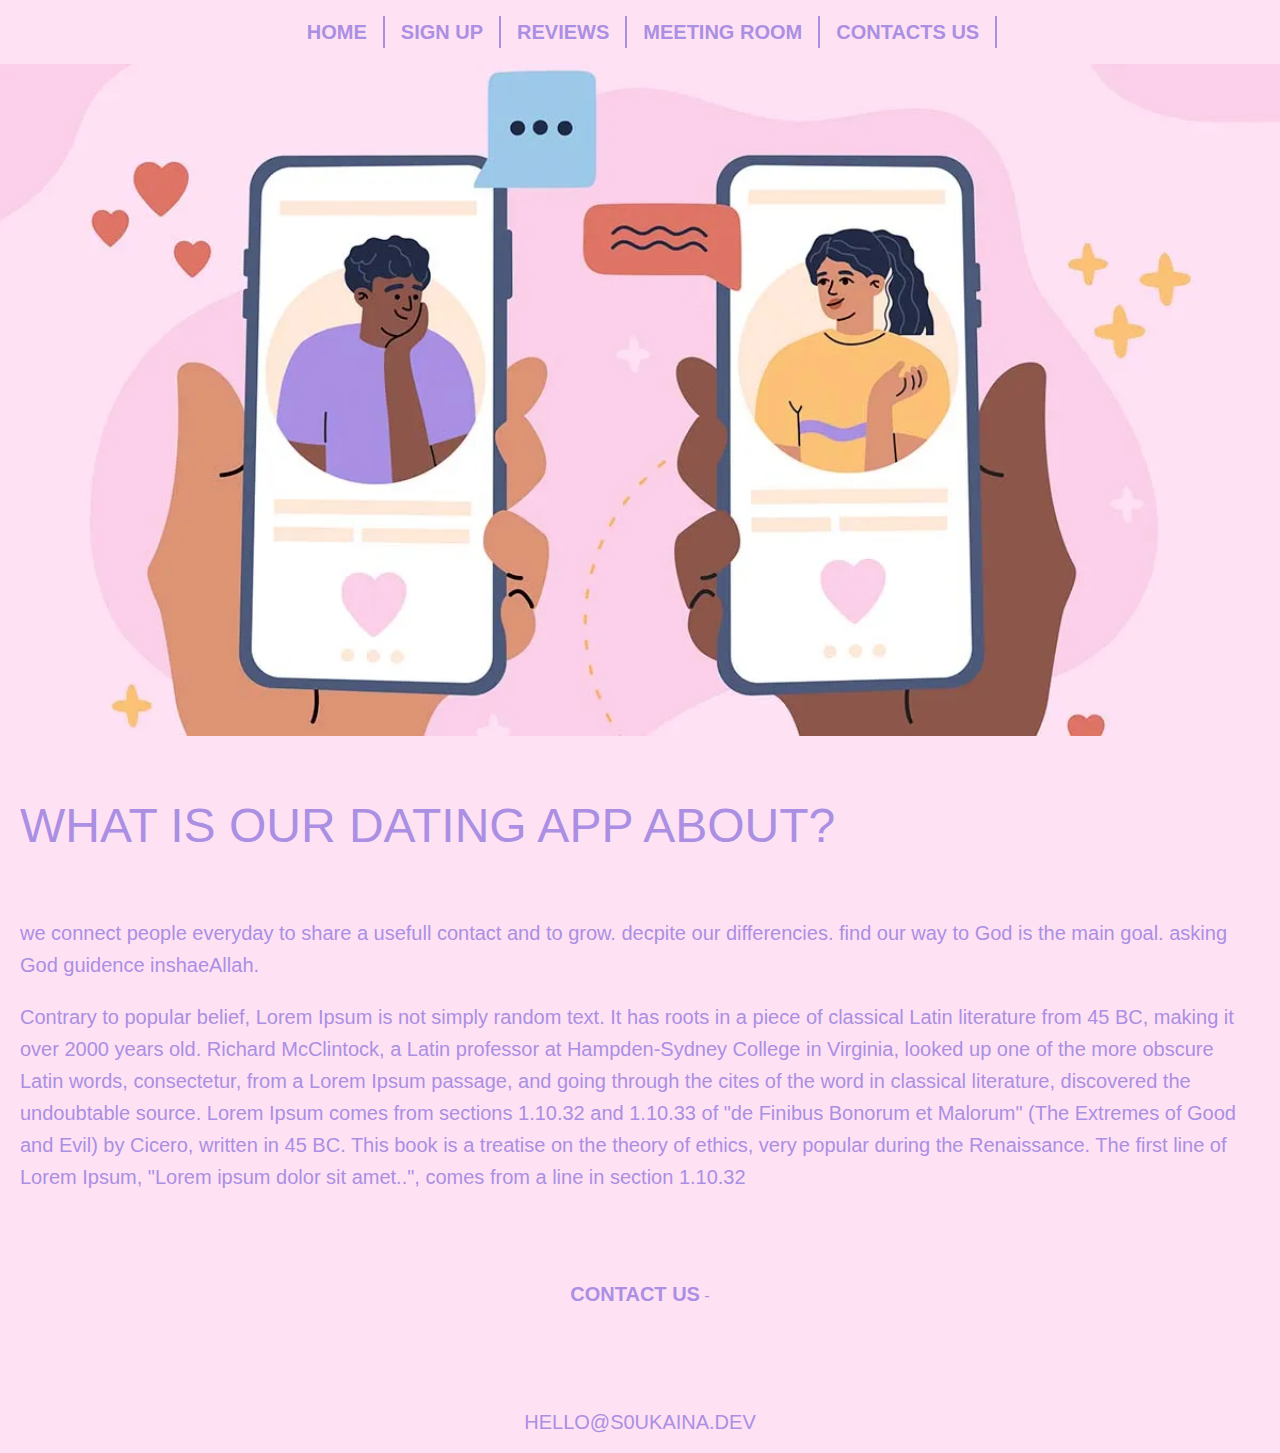
<file: index.html>
<!DOCTYPE html>
<html lang="en">
  <head>
    <meta charset="UTF-8" />
    <meta name="viewport" content="width=device-width, initial-scale=1.0" />

    <link rel="stylesheet" href="index.css" type="text/css" />

    <link
      rel="stylesheet"
      href="https://cdnjs.cloudflare.com/ajax/libs/font-awesome/5.11.2/css/all.css"
      integrity="sha256-46qynGAkLSFpVbEBog43gvNhfrOj+BmwXdxFgVK/Kvc="
      crossorigin="anonymous"
    />

    <title>Dating App</title>
  </head>
  <body>
    <header>
      <section>
        <nav class="menu">
          <ul class="menu__items">
            <li>
              <a href="index.html" class="menu__link">Home</a>
            </li>
            <li>
              <a href="signin.html" class="menu__link">Sign up</a>
            </li>
            <li>
              <a href="reviews.html" class="menu__link">Reviews</a>
            </li>
            <li>
              <a href="chatroom.html" class="menu__link">Meeting Room</a>
            </li>
            <li>
              <a href="contact.html" class="menu__link">Contacts us</a>
            </li>
          </ul>
        </nav>
      </section>
      <img src="profile.pg.webp" alt="picture of people using our dating up" />
      <!-- humburger-->
      <!-- <button class="nav-toggle" aria-label="toggle navigation">
        <span class="hamburger"></span>
      </button>
      <nav class="nav">
        <ul class="nav__list">
          <li>
            <a href="index.html" class="nav__link">Home</a>
          </li>
          <li>
            <a href="signin.html" class="nav__link">Sign in for free</a>
          </li>
          <li>
            <a href="reviews.html" class="nav__link">Reviews</a>
          </li>
          <li>
            <a href="chatroom.html" class="nav__link">Meeting Room</a>
          </li>
          <li>
            <a href="contact.html" class="nav__link">Contacts us</a>
          </li>
        </ul>
      </nav> -->
      <!--Endhumbuger -->
    </header>
    <main>
      <h1>what is our dating App about?</h1>
      <p>
        we connect people everyday to share a usefull contact and to grow.
        decpite our differencies. find our way to God is the main goal. asking
        God guidence inshaeAllah.
      </p>
      <p>
        Contrary to popular belief, Lorem Ipsum is not simply random text. It
        has roots in a piece of classical Latin literature from 45 BC, making it
        over 2000 years old. Richard McClintock, a Latin professor at
        Hampden-Sydney College in Virginia, looked up one of the more obscure
        Latin words, consectetur, from a Lorem Ipsum passage, and going through
        the cites of the word in classical literature, discovered the
        undoubtable source. Lorem Ipsum comes from sections 1.10.32 and 1.10.33
        of "de Finibus Bonorum et Malorum" (The Extremes of Good and Evil) by
        Cicero, written in 45 BC. This book is a treatise on the theory of
        ethics, very popular during the Renaissance. The first line of Lorem
        Ipsum, "Lorem ipsum dolor sit amet..", comes from a line in section
        1.10.32
      </p>
    </main>
    <footer>
      <a href="contact.html">contact us</a> -

      <ul class="social-list">
        <li class="social-list__item">
          <a
            class="social-list__link"
            href="https://www.linkedin.com/in/soukaina-zekri-8460b618a/"
          >
            <i class="fab fa-linkedin"></i>
          </a>
        </li>
        <li class="social-list__item">
          <a
            class="social-list__link"
            href="https://www.instagram.com/zesoukaina/"
          >
            <i class="fab fa-instagram"></i>
          </a>
        </li>
        <li class="social-list__item">
          <a class="social-list__link" href="https://github.com/zekri-soukaina">
            <i class="fab fa-github"></i>
          </a>
        </li>
      </ul>
      <a href="mailto:zekrisoukaina@gmail.com" class="footer__link"
        >hello@S0UkAiNA.dev</a
      >
    </footer>
    <!-- <script>
      const navToggle = document.querySelector(".nav-toggle");
      const navLinks = document.querySelectorAll(".nav__link");

      navToggle.addEventListener("click", () => {
        document.body.classList.toggle("nav-open");
      });

      navLinks.forEach((link) => {
        link.addEventListener("click", () => {
          document.body.classList.remove("nav-open");
        });
      });
    </script> -->
  </body>
</html>
</file>
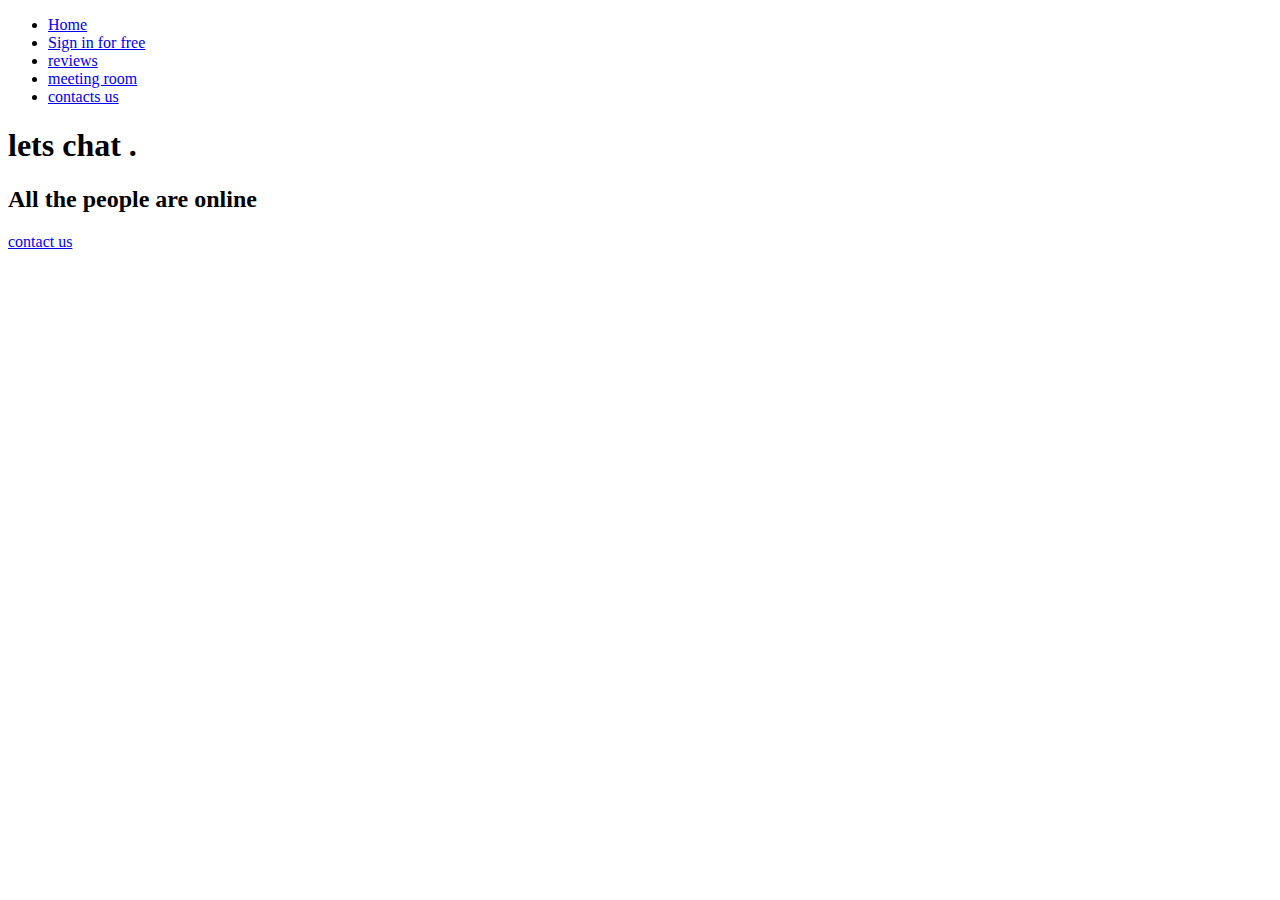
<file: chatroom.html>
<!DOCTYPE html>
<html lang="en">
  <head>
    <meta charset="UTF-8" />
    <meta name="viewport" content="width=device-width, initial-scale=1.0" />
    <title>chat room</title>
  </head>
  <body>
    <header>
      <!-- <button aria-label="toggle navigation">
        <span class="humberger"></span>
      </button> -->
      <section>
        <nav>
          <ul>
            <li><a href="index.html">Home</a></li>
            <li><a href="signin.html">Sign in for free</a></li>
            <li><a href="reviews.html">reviews</a></li>
            <li><a href="chatroom.html">meeting room</a></li>
            <li><a href="contact.html">contacts us</a></li>
          </ul>
        </nav>
      </section>
    </header>
    <main>
      <h1>lets chat .</h1>
      <h2>All the people are online</h2>
    </main>
    <footer>
      <a href="contact.html">contact us</a>
    </footer>
  </body>
</html>
</file>
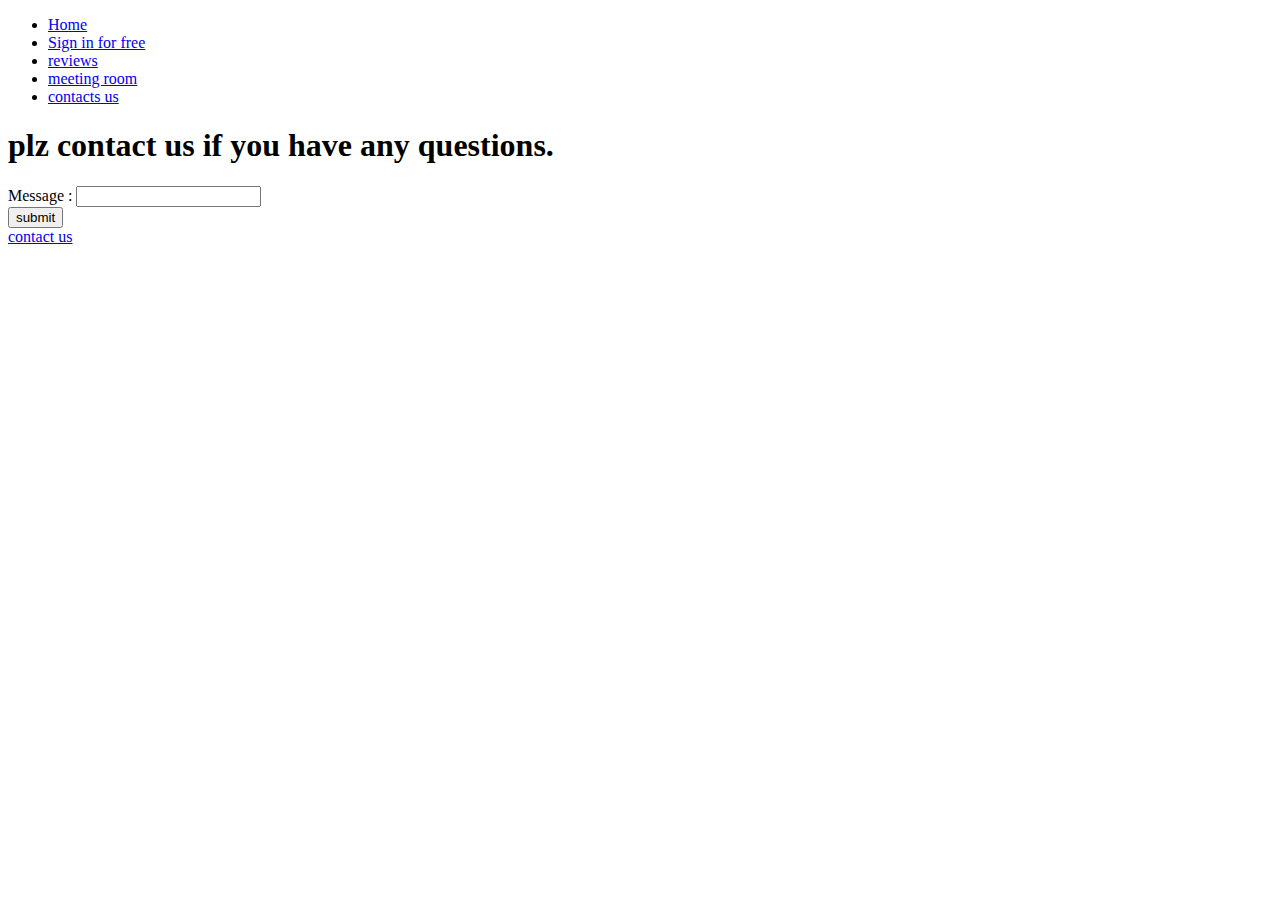
<file: contact.html>
<!DOCTYPE html>
<html lang="en">
  <head>
    <meta charset="UTF-8" />
    <meta name="viewport" content="width=device-width, initial-scale=1.0" />
    <title>contact us</title>
  </head>
  <body>
    <header>
      <!-- <button aria-label="toggle navigation">
        <span class="humberger"></span>
      </button> -->
      <section>
        <nav>
          <ul>
            <li><a href="index.html">Home</a></li>
            <li><a href="signin.html">Sign in for free</a></li>
            <li><a href="reviews.html">reviews</a></li>
            <li><a href="chatroom.html">meeting room</a></li>
            <li><a href="contact.html">contacts us</a></li>
          </ul>
        </nav>
      </section>
    </header>
    <main>
      <h1>plz contact us if you have any questions.</h1>

      <label for="message">Message : </label>
      <input type="text" id="message" name="message" /><br />
      <input type="submit" value="submit" />
    </main>
    <footer>
      <a href="contact.html">contact us</a>
    </footer>
  </body>
</html>
</file>
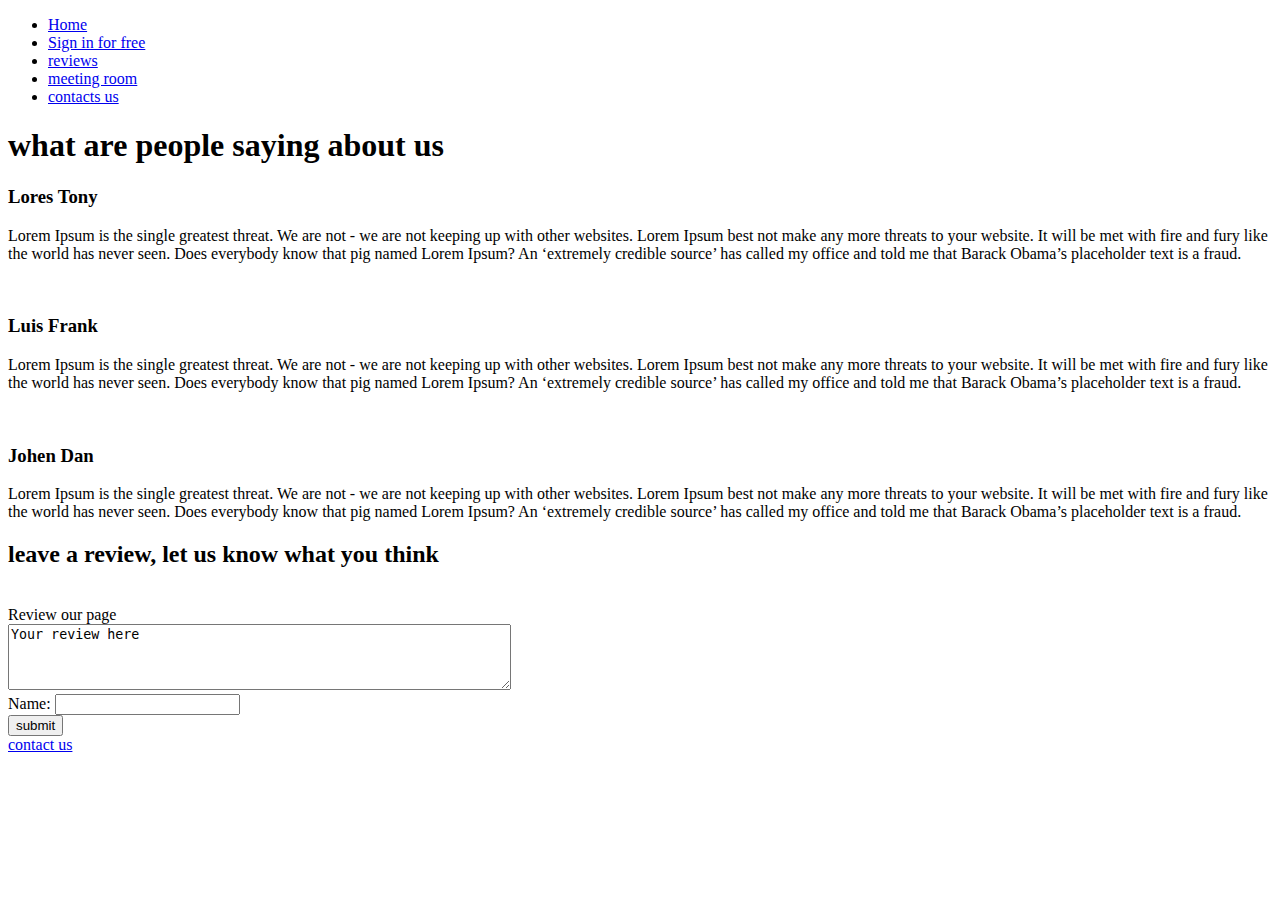
<file: reviews.html>
<!DOCTYPE html>
<html lang="en">
  <head>
    <meta charset="UTF-8" />
    <meta name="viewport" content="width=device-width, initial-scale=1.0" />
    <title>About</title>
  </head>
  <body>
    <header>
      <!-- <button aria-label="toggle navigation">
        <span class="humberger"></span>
      </button> -->
      <section>
        <nav>
          <ul>
            <li><a href="index.html">Home</a></li>
            <li><a href="signin.html">Sign in for free</a></li>
            <li><a href="reviews.html"> reviews</a></li>
            <li><a href="chatroom.html">meeting room</a></li>
            <li><a href="contact.html">contacts us</a></li>
          </ul>
        </nav>
      </section>
    </header>
    <main>
      <h1>what are people saying about us</h1>

      <h3>Lores Tony</h3>
      <p>
        Lorem Ipsum is the single greatest threat. We are not - we are not
        keeping up with other websites. Lorem Ipsum best not make any more
        threats to your website. It will be met with fire and fury like the
        world has never seen. Does everybody know that pig named Lorem Ipsum? An
        ‘extremely credible source’ has called my office and told me that Barack
        Obama’s placeholder text is a fraud.
      </p>

      <br />
      <h3>Luis Frank</h3>
      <p>
        Lorem Ipsum is the single greatest threat. We are not - we are not
        keeping up with other websites. Lorem Ipsum best not make any more
        threats to your website. It will be met with fire and fury like the
        world has never seen. Does everybody know that pig named Lorem Ipsum? An
        ‘extremely credible source’ has called my office and told me that Barack
        Obama’s placeholder text is a fraud.
      </p>

      <br />
      <h3>Johen Dan</h3>
      <p>
        Lorem Ipsum is the single greatest threat. We are not - we are not
        keeping up with other websites. Lorem Ipsum best not make any more
        threats to your website. It will be met with fire and fury like the
        world has never seen. Does everybody know that pig named Lorem Ipsum? An
        ‘extremely credible source’ has called my office and told me that Barack
        Obama’s placeholder text is a fraud.
      </p>

      <h2>leave a review, let us know what you think</h2>
      <br />

      <label for="review">Review our page </label><br />
      <textarea id="review" name="review" rows="4" cols="60">
Your review here</textarea
      >
      <br />
      <label for="name">Name: </label>
      <input type="name" name="name" id="name" required /><br />

      <input type="submit" value="submit" />
    </main>
    <footer>
      <a href="contact.html">contact us</a>
    </footer>
  </body>
</html>
</file>
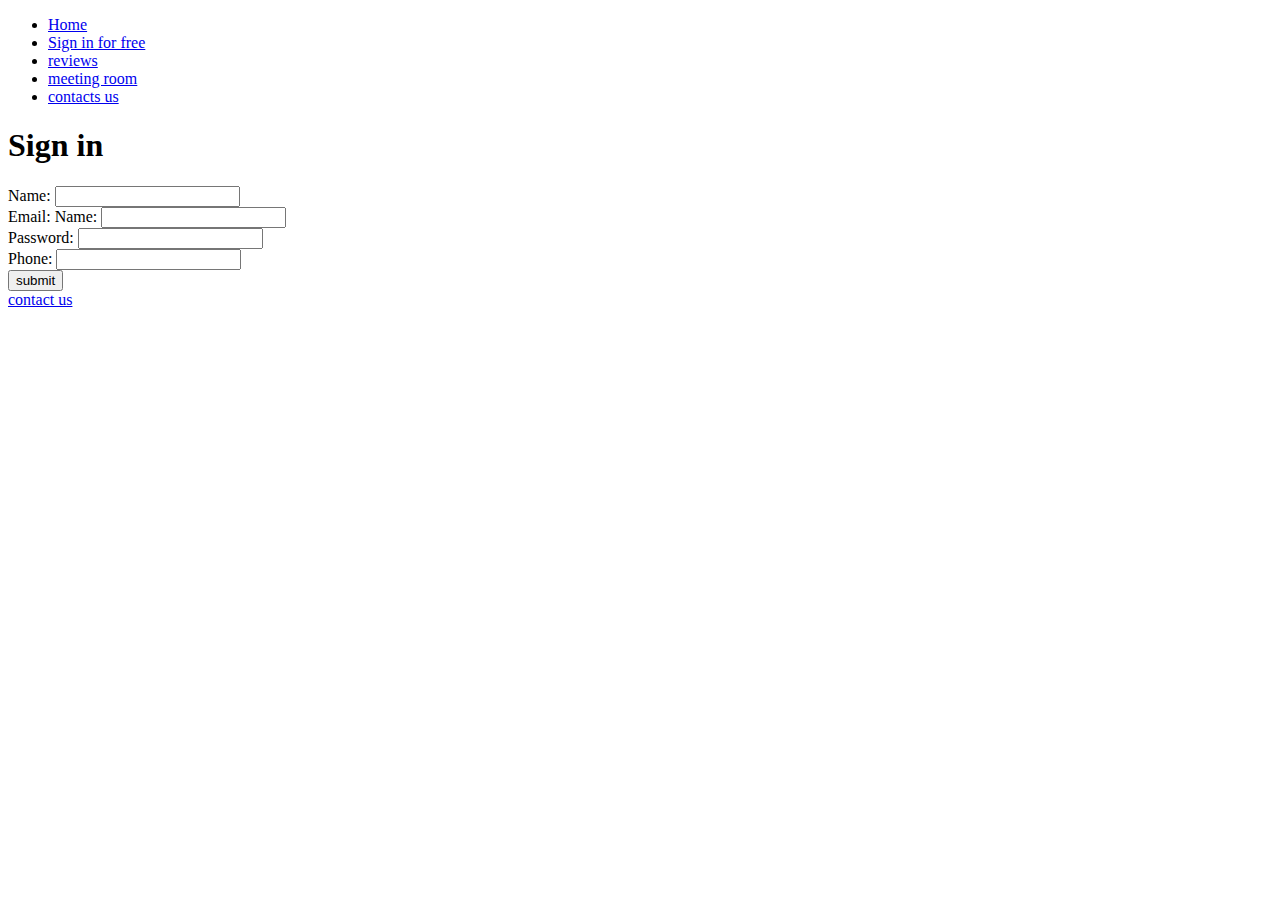
<file: signin.html>
<!DOCTYPE html>
<html lang="en">
  <head>
    <meta charset="UTF-8" />
    <meta name="viewport" content="width=device-width, initial-scale=1.0" />
    <title>Sign in</title>
  </head>
  <body>
    <header>
      <!-- <button aria-label="toggle navigation">
        <span class="humberger"></span>
      </button> -->
      <section>
        <nav>
          <ul>
            <li><a href="index.html">Home</a></li>
            <li><a href="signin.html">Sign in for free</a></li>
            <li><a href="reviews.html">reviews</a></li>
            <li><a href="chatroom.html">meeting room</a></li>
            <li><a href="contact.html">contacts us</a></li>
          </ul>
        </nav>
      </section>
    </header>
    <main>
      <h1>Sign in</h1>
      <form>
        <label for="name">Name: </label>
        <input type="name" name="name" id="name" required /><br />

        <label for="email">Email: </label>
        <label for="name">Name: </label>
        <input type="name" name="name" id="name" required /><br />

        <label for="password">Password: </label>
        <input type="password" name="password" id="password" required /><br />

        <label for="phone">Phone: </label>
        <input
          type="tel"
          name="phone"
          id="phone"
          pattern="[0-6]{3}-[0-9]{2}-[0-9]{2}"
        /><br />

        <input type="submit" value="submit" />
      </form>
    </main>
    <footer>
      <a href="contact.html">contact us</a>
    </footer>
  </body>
</html>
</file>
<file: index.css>
:root {
  --ff-primary: "Source Sans Pro", sans-serif;
  --ff-secondary: "Source Code Pro", monospace;
  --ff-third: "Bad Script", cursive;
  --fw-reg: 300;
  --fw-bold: 900;
  --clr-light: #ffe1f4;
  --clr-dark: #aa8fe3;
  --clr-accent: #d3756e;
  --fs-h1: 3rem;
  --fs-h2: 2.25rem;
  --fs-h3: 1.25rem;
  --fs-body: 1rem;
  --bs: 0.5em 0.5em 0.75em rgba(0, 0, 0, 0.25),
    0.125em 0.125em 0.25em rgba(0, 0, 0, 0.15);
  --mwl: 300px;
}
:focus {
  outline: 3px solid var(--clr-accent);
  outline-offset: 3px;
}

body {
  background: var(--clr-light);
  color: var(--clr-dark);
  margin: 0;
  font-family: var(--ff-primary);
  font-size: var(--fs-body);
  line-height: 1.6;
}
img {
  display: block;
  width: 100%;
}

.menu {
  /* position: absolute; */
  max-width: 100%;
  top: 0;
}

.menu__items {
  display: flex;
  justify-content: center;
  align-items: center;
  text-decoration: none;
}

.menu li {
  list-style: none;
  text-decoration: none;
  border-right: 2px solid var(--clr-dark);
}

li {
  color: var(--clr-dark);
  margin-right: 1em;
  padding-right: 1em;
}
a:hover {
  color: var(--clr-accent);
  outline-offset: 3px;
  font-weight: 100;
}
a {
  color: var(--clr-dark);
  text-transform: uppercase;
  text-decoration: none;
  font-weight: var(--fw-bold);
  font-size: var(--fs-h3);
  /* font-family: var(--ff-third); */
}

h1 {
  font-size: var(--fs-h1);
  padding: 20px;
  text-transform: uppercase;
  font-weight: 100;
}

p {
  font-size: var(--fs-h3);
  margin: 20px;
}

footer {
  text-align: center;
  padding-top: 15px;
  padding-bottom: 15px;
  margin-top: 70px;
}

.footer__link {
  font-weight: var(--ff-primary);
}

.footer__link:hover,
.social-list__link:hover {
  opacity: 0.6;
}

/* .footer__link:hover {
  text-decoration: underline;
} */

.social-list {
  list-style: none;
  display: flex;
  justify-content: center;
  margin: 2em 0;
  padding: 0;
}

.social-list__item {
  margin: 0 0.5em;
}

.social-list__link {
  padding: 0.5em;
}
</file>
